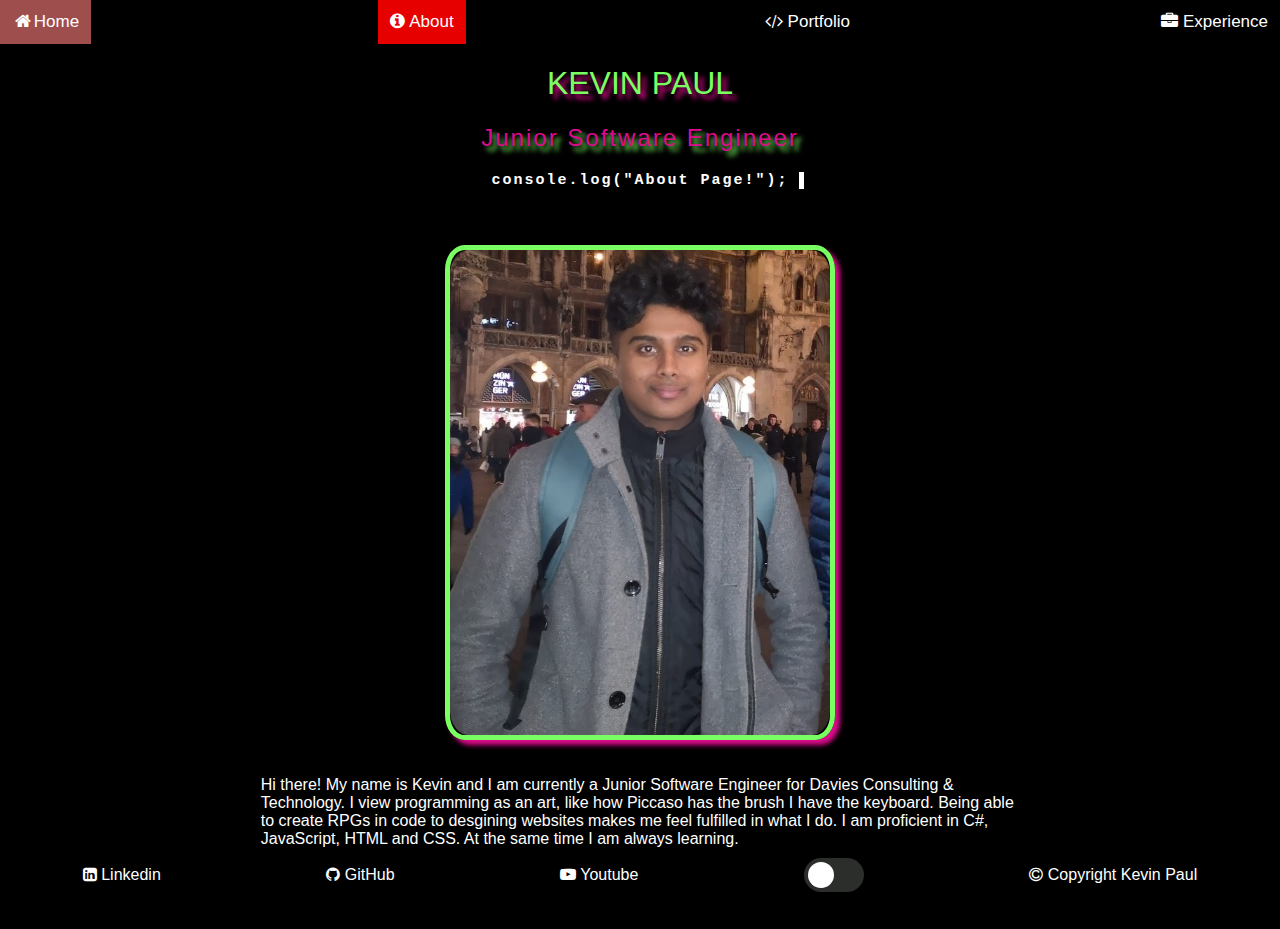
<file: About.html>
<!DOCTYPE html>
<html lang="en">
<head>
    <meta charset="UTF-8">
    <meta http-equiv="X-UA-Compatible" content="IE=edge">
    <meta name="viewport" content="width=device-width, initial-scale=1.0">
    <title>Document</title>
    
    <!--Important links to be added for styling-->
    <link rel="stylesheet" href="style.css">
    <link href="https://fonts.cdnfonts.com/css/mad-hacker" rel="stylesheet">
    <link href="https://fonts.cdnfonts.com/css/rubik-vinyl" rel="stylesheet">
    <link href="https://fonts.cdnfonts.com/css/cherrils" rel="stylesheet">
    <link href="https://fonts.cdnfonts.com/css/aoboshi-one" rel="stylesheet">
    <link href="https://fonts.cdnfonts.com/css/monalisa-serif" rel="stylesheet">         
    <link href="https://fonts.cdnfonts.com/css/kosugi-maru" rel="stylesheet">
                   
                               
            
    <!--Icons-->
    <link rel="stylesheet" href="https://cdnjs.cloudflare.com/ajax/libs/font-awesome/4.7.0/css/font-awesome.min.css">
    
</head>



<!--Meat & Bones the body of the html file-->
<body class="Home">
    <!--Navigation-->
    <nav>

        <div class="navbar">
            <a href="index.html"><i class="fa fa-fw fa-home"></i>Home</a>
            <a class="active" href="About.html"><i class="	fa fa-info-circle"></i> About</a>
            <a href="Portfolio.html"><i class="fa fa-code"></i> Portfolio</a>
            <a href="Experience.html"><i class="fa fa-briefcase"></i> Experience</a>
        </div>
    </nav>

    <br>
    <br>

    <div class="header">
        <!--Title-->
        <div>
            <h1 class="Title">KEVIN PAUL</h1>
            <h2 class="Sub">Junior Software Engineer</h2>
        </div>

        <!--Sub Heading-->
        <div class="container">
            <h4 class="text">console.log("About Page!");</h4>
        </div>
    </div>
    <br>
    <br>
    
        <div class="profileContainer">
            <img src="Assets/KevinProfile.jpg" alt="Profile Picture" class="image">
            <div class="overlay">
                <div class="Info">My favourite video game is FF7 Remake.</div>
            </div>
        </div>
        <br>
        <br>
        <div class="Info2">Hi there! My name is Kevin and I am currently a Junior Software Engineer for Davies Consulting & Technology.
            I view programming as an art, like how Piccaso has the brush I have the keyboard. Being able to create RPGs in code to desgining 
            websites makes me feel fulfilled in what I do. I am proficient in C#, JavaScript, HTML and CSS. At the same time I am always learning.
        <div>
    
    <br>
    <br>
    <!--Footers-->
    <footer>
        <div class="footer">
            <a href ="https://www.linkedin.com/in/kevin-paul-43b8b8263" target="_blank" rel="noopener noreferrer"></i><p><i class ="fa fa-linkedin-square"></i>  Linkedin</p></a>
            <a href ="https://github.com/CodeKaiKev" target="_blank" rel="noopener noreferrer"></i><p><i class ="fa fa-github"></i>  GitHub</p></a>
            <a href ="https://www.youtube.com/watch?v=dQw4w9WgXcQ&ab_channel=RickAstley" target="_blank" rel="noopener noreferrer"></i><p><i class ="fa fa-youtube-play"></i>  Youtube</p></a>
            <div class="theme-switch-wrapper">
                <label class="theme-switch" for="checkbox">
                    <input type="checkbox" id="checkbox" />
                    <div class="slider round"></div>
                </label> 
                <script>
                    const toggleSwitch = document.querySelector('.theme-switch input[type="checkbox"]');
                    const currentTheme = localStorage.getItem('theme');

                    if (currentTheme) {
                        document.documentElement.setAttribute('data-theme', currentTheme);
                    
                        if (currentTheme === 'dark') {
                            toggleSwitch.checked = true;
                        }
                    }

                    function switchTheme(e) {
                        if (e.target.checked) {
                            document.documentElement.setAttribute('data-theme', 'dark');
                            localStorage.setItem('theme', 'dark');
                        }
                        else {        document.documentElement.setAttribute('data-theme', 'light');
                            localStorage.setItem('theme', 'light');
                        }    
                    }

                    toggleSwitch.addEventListener('change', switchTheme, false);
                </script>
            </div>
            <p><i class ="fa fa-copyright"></i>  Copyright Kevin Paul</p>
        </div>
    </footer>
    
   
   
</body>
<br>
<br>

</html>
</file>
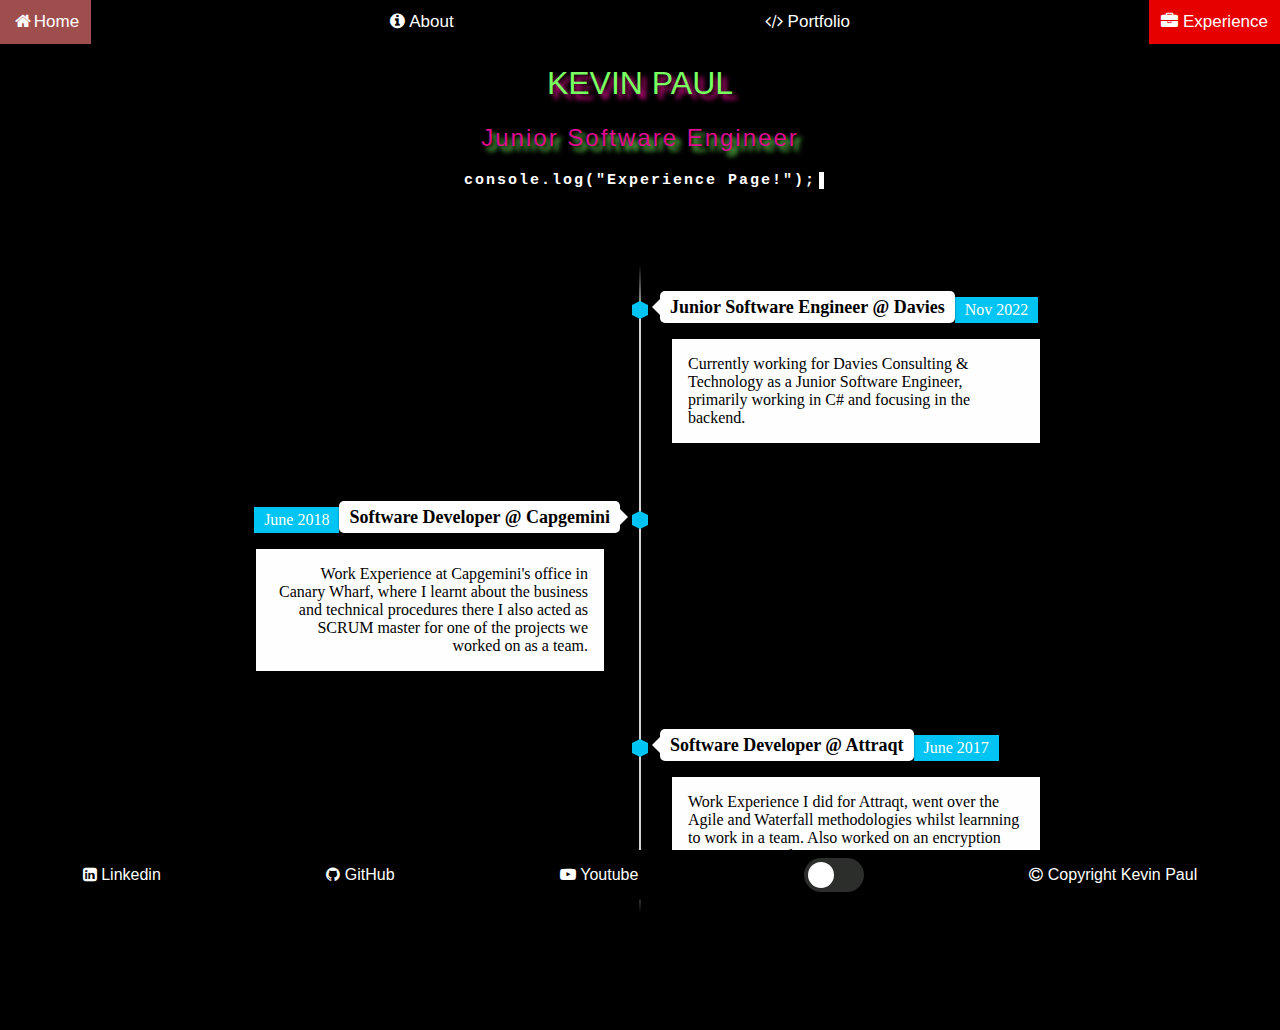
<file: Experience.html>
<!DOCTYPE html>
<html lang="en">
<head>
    <meta charset="UTF-8">
    <meta http-equiv="X-UA-Compatible" content="IE=edge">
    <meta name="viewport" content="width=device-width, initial-scale=1.0">
    <title>Document</title>
    
    <!--Important links to be added for styling-->
    <link rel="stylesheet" href="style.css">
    <link href="https://fonts.cdnfonts.com/css/mad-hacker" rel="stylesheet">
    <link href="https://fonts.cdnfonts.com/css/rubik-vinyl" rel="stylesheet">
    <link href="https://fonts.cdnfonts.com/css/cherrils" rel="stylesheet">
    <link href="https://fonts.cdnfonts.com/css/monalisa-serif" rel="stylesheet">   
    <link href="https://fonts.cdnfonts.com/css/kosugi-maru" rel="stylesheet">
                
                            
            
    <!--Icons-->
    <link rel="stylesheet" href="https://cdnjs.cloudflare.com/ajax/libs/font-awesome/4.7.0/css/font-awesome.min.css">
                
</head>



<!--Meat & Bones the body of the html file-->
<body class="Home">

   
        <!--Navigation-->
        <nav>

            <div class="navbar">
                <a href="index.html"><i class="fa fa-fw fa-home"></i>Home</a>
                <a  href="About.html"><i class="	fa fa-info-circle"></i> About</a>
                <a href="Portfolio.html"><i class="fa fa-code"></i> Portfolio</a>
                <a class="active" href="Experience.html"><i class="fa fa-briefcase"></i> Experience</a>
            </div>
        </nav>
    
        <br>
        <br>
    
        <div class="header">
            <!--Title-->
            <div>
                <h1 class="Title">KEVIN PAUL</h1>
                <h2 class="Sub">Junior Software Engineer</h2>
            </div>
    
            <!--Sub Heading-->
            <div class="container">
                <h4 class="text">console.log("Experience Page!");</h4>
            </div>
        </div>
    
    <br>
    <br>

    <ul class="timeline">
        <!-- Item 1 -->
        <li>
          <div class="direction-r">
            <div class="flag-wrapper">
              <span class="hexa"></span>
              <span class="flag">Junior Software Engineer @ Davies</span>
              <span class="time-wrapper"><span class="time">Nov 2022</span></span>
            </div>
            <div class="desc">Currently working for Davies Consulting & Technology as a Junior Software Engineer, primarily working in C# and focusing in the backend.</div>
          </div>
        </li>
      
        <!-- Item 2 -->
        <li>
          <div class="direction-l">
            <div class="flag-wrapper">
              <span class="hexa"></span>
              <span class="flag">Software Developer @ Capgemini</span>
              <span class="time-wrapper"><span class="time">June 2018</span></span>
            </div>
            <div class="desc">Work Experience at Capgemini's office in Canary Wharf, where I learnt about the business and technical procedures there
                I also acted as SCRUM master for one of the projects we worked on as a team.</div>
          </div>
        </li>
      
        <!-- Item 3 -->
        <li>
          <div class="direction-r">
            <div class="flag-wrapper">
              <span class="hexa"></span>
              <span class="flag">Software Developer @ Attraqt</span>
              <span class="time-wrapper"><span class="time">June 2017</span></span>
            </div>
            <div class="desc">Work Experience I did for Attraqt, went over the Agile and Waterfall methodologies whilst learnning to work in a team. Also worked on an encryption project in Visual Basic.</div>
          </div>
        </li>
      </ul>

      

    <br>
    <br>
    <br>
    <br>
    <br>
    <br>
    <!--Footers-->
    <footer>
        <div class="footer">
            <a href ="https://www.linkedin.com/in/kevin-paul-43b8b8263" target="_blank" rel="noopener noreferrer"></i><p><i class ="fa fa-linkedin-square"></i>  Linkedin</p></a>
            <a href ="https://github.com/CodeKaiKev" target="_blank" rel="noopener noreferrer"></i><p><i class ="fa fa-github"></i>  GitHub</p></a>
            <a href ="https://www.youtube.com/watch?v=dQw4w9WgXcQ&ab_channel=RickAstley" target="_blank" rel="noopener noreferrer"></i><p><i class ="fa fa-youtube-play"></i>  Youtube</p></a>
            <div class="theme-switch-wrapper">
                <label class="theme-switch" for="checkbox">
                    <input type="checkbox" id="checkbox" />
                    <div class="slider round"></div>
                </label> 
                <script>
                    const toggleSwitch = document.querySelector('.theme-switch input[type="checkbox"]');
                    const currentTheme = localStorage.getItem('theme');

                    if (currentTheme) {
                        document.documentElement.setAttribute('data-theme', currentTheme);
                    
                        if (currentTheme === 'dark') {
                            toggleSwitch.checked = true;
                        }
                    }

                    function switchTheme(e) {
                        if (e.target.checked) {
                            document.documentElement.setAttribute('data-theme', 'dark');
                            localStorage.setItem('theme', 'dark');
                        }
                        else {        document.documentElement.setAttribute('data-theme', 'light');
                            localStorage.setItem('theme', 'light');
                        }    
                    }

                    toggleSwitch.addEventListener('change', switchTheme, false);
                </script>
            </div>
            <p><i class ="fa fa-copyright"></i>  Copyright Kevin Paul</p>
        </div>
    </footer>
    
</body>
</html>
</file>
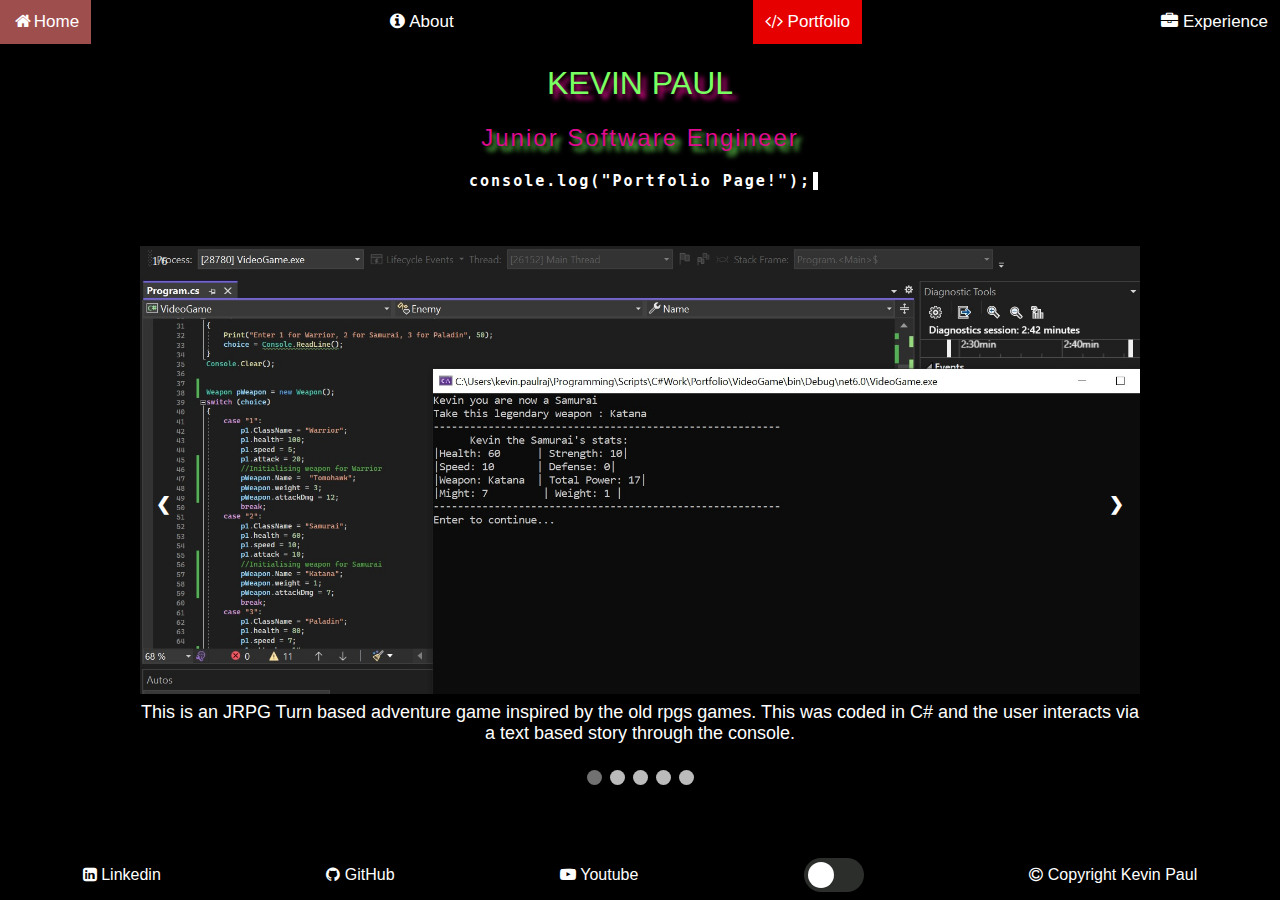
<file: Portfolio.html>
<!DOCTYPE html>
<html lang="en">
<head>
    <meta charset="UTF-8">
    <meta http-equiv="X-UA-Compatible" content="IE=edge">
    <meta name="viewport" content="width=device-width, initial-scale=1.0">
    <title>Document</title>
    
    <!--Important links to be added for styling-->
    <link rel="stylesheet" href="style.css">
    <link href="https://fonts.cdnfonts.com/css/mad-hacker" rel="stylesheet">
    <link href="https://fonts.cdnfonts.com/css/rubik-vinyl" rel="stylesheet">
    <link href="https://fonts.cdnfonts.com/css/cherrils" rel="stylesheet">
    <link href="https://fonts.cdnfonts.com/css/monalisa-serif" rel="stylesheet">   
    <link href="https://fonts.cdnfonts.com/css/kosugi-maru" rel="stylesheet">
    <link href="https://fonts.cdnfonts.com/css/g-gurun" rel="stylesheet">
                
                
                            
            
    <!--Icons-->
    <link rel="stylesheet" href="https://cdnjs.cloudflare.com/ajax/libs/font-awesome/4.7.0/css/font-awesome.min.css">
                
</head>



<!--Meat & Bones the body of the html file-->
<body class="Home">

   
        <!--Navigation-->
        <nav>

            <div class="navbar">
                <a href="index.html"><i class="fa fa-fw fa-home"></i>Home</a>
                <a  href="About.html"><i class="	fa fa-info-circle"></i> About</a>
                <a class="active" href="Portfolio.html"><i class="fa fa-code"></i> Portfolio</a>
                <a href="Experience.html"><i class="fa fa-briefcase"></i> Experience</a>
            </div>
        </nav>
    
        <br>
        <br>
    
        <div class="header">
            <!--Title-->
            <div>
                <h1 class="Title">KEVIN PAUL</h1>
                <h2 class="Sub">Junior Software Engineer</h2>
            </div>
    
            <!--Sub Heading-->
            <div class="container">
                <h4 class="text">console.log("Portfolio Page!");</h4>
            </div>
        </div>
    
    <br>
    <br>


    <!--Image Slideshow to display projects-->
    <div class ="slideshow-container">

        <!--RPG Text Game-->
        <div class="mySlides fade">
            <div class="numbertext">1/6</div>
            <img src="Assets/TextRPG.jpg" alt="Text RPG Game in C#" style="width:100%">
            <br>
            <br>
            <br>
            <br>
            <div class="caption">This is an JRPG Turn based adventure game inspired by the old rpgs games. This was coded
                in C# and the user interacts via a text based story through the console.
            </div>
        </div>

        <!--Gravity Ball Game-->
        <div class="mySlides fade" >
            <div class="numbertext">2/6</div>
            <img src="Assets/GravityBall.jpg" id="help" alt="Falling Ball game in JS,CSS HTML" style="width:50%;">
            <br>
            <br>
            <br>
            <br>
            <div class="caption">This is an simple indie game where the user controls a ball moving left or right as the platforms move up.
                The functionality was coded in JS with the front-end in HTML, CSS.
            </div>
        </div>

        <!--RPG Unity Game Game-->
        <div class="mySlides fade" >
            <div class="numbertext">3/6</div>
            <img src="Assets/WorkUnity.jpg" alt="RPG game coded in C# and Unity" style="width:70%" id="help">
            <br>
            <br>
            <br>
            <br>
            <div class="caption">Visual 2D RPG game with a fully moveable character and enemy slimes. Very proud of this project, this project
                is a kin to the olden Dragon Quest RPG games, this was made using the tools in Unity and C#.
            </div>
        </div>

        <!--Rock Paper Scissors-->
        <div class="mySlides fade">
            <div class="numbertext">4/6</div>
            <img src="Assets/RockPaper.jpg" alt="RPG game coded in C# and Unity" style="width:80%" id="help">
            <br>
            <br>
            <br>
            <br>
            <div class="caption">This is an app I created in Android Studio using Java, the purpose is meant to emulate the
                traditional rock paper scissors game, the app keeps a count of the score against the COM.
            </div>
        </div>

        <!--Greek God Gallery-->
        <div class="mySlides fade">
            <div class="numbertext">5/6</div>
            <img src="Assets/Greek.jpg" alt="RPG game coded in C# and Unity" style="width:100%">
            <br>
            <br>
            <br>
            <br>
            <div class="caption">JS HTML & CSS, wanted to create a Greek God gallery to allow people to buy copies with them and find out
                more information.
            </div>
        </div>

      

        <!--The Forward & Back buttons-->
        <a class = "prev" onclick="plusSlides(-1)">&#10094</a>
        <a class="next" onclick="plusSlides(1)">&#10095;</a>

    </div>
    <br>
    <!--The dots at the bottom-->
    <div style="text-align: center">
        <span class="dot" onclick="currentSlide(1)"></span>
        <span class="dot" onclick="currentSlide(2)"></span>
        <span class="dot" onclick="currentSlide(3)"></span>
        <span class="dot" onclick="currentSlide(4)"></span>
        <span class="dot" onclick="currentSlide(5)"></span>
    </div>

    <script>
        let slideIndex = 1;
        showSlides(slideIndex);
        
        function plusSlides(n) {
          showSlides(slideIndex += n);
        }
        
        function currentSlide(n) {
          showSlides(slideIndex = n);
        }
        
        function showSlides(n) {
          let i;
          let slides = document.getElementsByClassName("mySlides");
          let dots = document.getElementsByClassName("dot");
          if (n > slides.length) {slideIndex = 1}    
          if (n < 1) {slideIndex = slides.length}
          for (i = 0; i < slides.length; i++) {
            slides[i].style.display = "none";  
          }
          for (i = 0; i < dots.length; i++) {
            dots[i].className = dots[i].className.replace(" activeZ", "");
          }
          slides[slideIndex-1].style.display = "block";  
          dots[slideIndex-1].className += " activeZ";
        }
    </script>
   
    <br>
    <br>
    <br>
    <br>
   <!--Footers-->
   <footer>
    <div class="footer">
        <a href ="https://www.linkedin.com/in/kevin-paul-43b8b8263" target="_blank" rel="noopener noreferrer"></i><p><i class ="fa fa-linkedin-square"></i>  Linkedin</p></a>
        <a href ="https://github.com/CodeKaiKev" target="_blank" rel="noopener noreferrer"></i><p><i class ="fa fa-github"></i>  GitHub</p></a>
        <a href ="https://www.youtube.com/watch?v=dQw4w9WgXcQ&ab_channel=RickAstley" target="_blank" rel="noopener noreferrer"></i><p><i class ="fa fa-youtube-play"></i>  Youtube</p></a>
        <div class="theme-switch-wrapper">
            <label class="theme-switch" for="checkbox">
                <input type="checkbox" id="checkbox" />
                <div class="slider round"></div>
            </label> 
            <script>
                const toggleSwitch = document.querySelector('.theme-switch input[type="checkbox"]');
                const currentTheme = localStorage.getItem('theme');

                if (currentTheme) {
                    document.documentElement.setAttribute('data-theme', currentTheme);
                
                    if (currentTheme === 'dark') {
                        toggleSwitch.checked = true;
                    }
                }

                function switchTheme(e) {
                    if (e.target.checked) {
                        document.documentElement.setAttribute('data-theme', 'dark');
                        localStorage.setItem('theme', 'dark');
                    }
                    else {        document.documentElement.setAttribute('data-theme', 'light');
                        localStorage.setItem('theme', 'light');
                    }    
                }

                toggleSwitch.addEventListener('change', switchTheme, false);
            </script>
        </div>
        <p><i class ="fa fa-copyright"></i>  Copyright Kevin Paul</p>
    </div>
</footer>
</body>
</html>
</file>
<file: style.css>
/* Mad Hacker Font */
@import url('https://fonts.cdnfonts.com/css/mad-hacker');

/* Rubik Font */
@import url('https://fonts.cdnfonts.com/css/rubik-vinyl');

/* Cherrils Font */
@import url('https://fonts.cdnfonts.com/css/cherrils');

/* Smooth Gracier Font */
@import url('https://fonts.cdnfonts.com/css/aoboshi-one');

/*Monalisa*/
@import url('https://fonts.cdnfonts.com/css/monalisa-serif');         

/*Kosugi*/
@import url('https://fonts.cdnfonts.com/css/kosugi-maru');

/*Gurum*/
@import url('https://fonts.cdnfonts.com/css/g-gurun');
                                                
/**CSS Variables */

:root {
    --bg-color: black;
    --font-color: white;
}

[data-theme="dark"] {
    --bg-color: rgba(247, 173, 218, 0.759);
    --font-color: rgb(0, 0, 0);
}
h1.Title {
    
    color: #79ff61;
    
    font-weight: 1;
    font-family: 'Rubik Vinyl', sans-serif;
    text-shadow: 5px 5px 5px  rgb(222, 10, 141);
    text-align: center;
}
h2.Sub {
    color:  rgb(222, 10, 141);
    font-weight: 10;
    letter-spacing: 2px;
    font-family: 'Cherrils', sans-serif;
    text-shadow: 5px 5px 5px #79ff61;
    text-align: center;
}

.container {text-align: center;}

h4.text{
   
    color: var(--font-color);
    letter-spacing: 2px;
    font-size: 15px;
    font-family: monospace;
    border-right: 5px solid;
    width: 100%;
    white-space: nowrap;
    overflow: hidden;
    animation: 
        typing 4s steps(60),
        cursor .4s step-end infinite alternate;
    
}

.hexa{
  border: 0px;
  float: left;
  text-align: center;
  height: 35px;
  width: 60px;
  font-size: 22px;
  background: #f0f0f0;
  color: #3c3c3c;
  position: relative;
  margin-top: 15px;
}

.hexa:before{
  content: ""; 
  position: absolute; 
  left: 0; 
  width: 0; 
  height: 0;
  border-bottom: 15px solid #f0f0f0;
  border-left: 30px solid transparent;
  border-right: 30px solid transparent;
  top: -15px;
}

.hexa:after{
  content: ""; 
  position: absolute; 
  left: 0; 
  width: 0; 
  height: 0;
  border-left: 30px solid transparent;
  border-right: 30px solid transparent;
  border-top: 15px solid #f0f0f0;
  bottom: -15px;
}

.timeline {
  position: relative;
  padding: 0;
  width: 100%;
  margin-top: 20px;
  list-style-type: none;
}

.timeline:before {
  position: absolute;
  left: 50%;
  top: 0;
  content: ' ';
  display: block;
  width: 2px;
  height: 100%;
  margin-left: -1px;
  background: rgb(213,213,213);
  background: -moz-linear-gradient(top, rgba(213,213,213,0) 0%, rgb(213,213,213) 8%, rgb(213,213,213) 92%, rgba(213,213,213,0) 100%);
  background: -webkit-gradient(linear, left top, left bottom, color-stop(0%,rgba(30,87,153,1)), color-stop(100%,rgba(125,185,232,1)));
  background: -webkit-linear-gradient(top, rgba(213,213,213,0) 0%, rgb(213,213,213) 8%, rgb(213,213,213) 92%, rgba(213,213,213,0) 100%);
  background: -o-linear-gradient(top, rgba(213,213,213,0) 0%, rgb(213,213,213) 8%, rgb(213,213,213) 92%, rgba(213,213,213,0) 100%);
  background: -ms-linear-gradient(top, rgba(213,213,213,0) 0%, rgb(213,213,213) 8%, rgb(213,213,213) 92%, rgba(213,213,213,0) 100%);
  background: linear-gradient(to bottom, rgba(213,213,213,0) 0%, rgb(213,213,213) 8%, rgb(213,213,213) 92%, rgba(213,213,213,0) 100%);
  z-index: 5;
}

.timeline li {
  padding: 2em 0;
}

.timeline .hexa{
  width: 16px;
  height: 10px;
  position: absolute;
  background: #00c4f3;
  z-index: 5;
  left: 0;
  right: 0;
  margin-left:auto;
  margin-right:auto;
  top: -30px;
  margin-top: 0;
}

.timeline .hexa:before {
  border-bottom: 4px solid #00c4f3;
  border-left-width: 8px;
  border-right-width: 8px;
  top: -4px;
}

.timeline .hexa:after {
  border-left-width: 8px;
  border-right-width: 8px;
  border-top: 4px solid #00c4f3;
  bottom: -4px;
}

.direction-l,
.direction-r {
  float: none;
  width: 100%;
  text-align: center;
}

.flag-wrapper {
  text-align: center;
  position: relative;
}

.flag {
  position: relative;
  display: inline;
  background: rgb(255,255,255);
  color: black;
  font-weight: 600;
  z-index: 15;
  padding: 6px 10px;
  text-align: left;
  border-radius: 5px;
}

.direction-l .flag:after,
.direction-r .flag:after {
  content: "";
  position: absolute;
  left: 50%;
  top: -15px;
  height: 0;
  width: 0;
  margin-left: -8px;
  border: solid transparent;
  border-bottom-color: rgb(255,255,255);
  border-width: 8px;
  pointer-events: none;
}

.direction-l .flag {
  -webkit-box-shadow: -1px 1px 1px rgba(0,0,0,0.15), 0 0 1px rgba(0,0,0,0.15);
  -moz-box-shadow: -1px 1px 1px rgba(0,0,0,0.15), 0 0 1px rgba(0,0,0,0.15);
  box-shadow: -1px 1px 1px rgba(0,0,0,0.15), 0 0 1px rgba(0,0,0,0.15);
}

.direction-r .flag {
  -webkit-box-shadow: 1px 1px 1px rgba(0,0,0,0.15), 0 0 1px rgba(0,0,0,0.15);
  -moz-box-shadow: 1px 1px 1px rgba(0,0,0,0.15), 0 0 1px rgba(0,0,0,0.15);
  box-shadow: 1px 1px 1px rgba(0,0,0,0.15), 0 0 1px rgba(0,0,0,0.15);
}

.time-wrapper {
  display: block;
  position: relative;
  margin: 4px 0 0 0;
  z-index: 14;
  line-height: 1em;
  vertical-align: middle;
  color: #fff;
}

.direction-l .time-wrapper {
  float: none;
}

.direction-r .time-wrapper {
  float: none;
}

.time {
  background: #00c4f3;
  display: inline-block;
  padding: 8px;
}

.desc {
  position: relative;
  margin: 1em 0 0 0;
  padding: 1em;
  color: black;
  background: rgb(254,254,254);
  -webkit-box-shadow: 0 0 1px rgba(0,0,0,0.20);
  -moz-box-shadow: 0 0 1px rgba(0,0,0,0.20);
  box-shadow: 0 0 1px rgba(0,0,0,0.20);
  z-index: 15;
}

.direction-l .desc,
.direction-r .desc {
  position: relative;
  margin: 1em 1em 0 1em;
  padding: 1em;
  z-index: 15;
}

@media(min-width: 768px){
  .timeline {
    width: 660px;
    margin: 0 auto;
    margin-top: 20px;
  }

  .timeline li:after {
    content: "";
    display: block;
    height: 0;
    clear: both;
    visibility: hidden;
  }
  
  .timeline .hexa {
    left: -28px;
    right: auto;
    top: 8px;
  }

  .timeline .direction-l .hexa {
    left: auto;
    right: -28px;
  }

  .direction-l {
    position: relative;
    width: 310px;
    float: left;
    text-align: right;
  }

  .direction-r {
    position: relative;
    width: 310px;
    float: right;
    text-align: left;
  }

  .flag-wrapper {
    display: inline-block;
  }
  
  .flag {
    font-size: 18px;
  }

  .direction-l .flag:after {
    left: auto;
    right: -16px;
    top: 50%;
    margin-top: -8px;
    border: solid transparent;
    border-left-color: rgb(254,254,254);
    border-width: 8px;
  }

  .direction-r .flag:after {
    top: 50%;
    margin-top: -8px;
    border: solid transparent;
    border-right-color: rgb(254,254,254);
    border-width: 8px;
    left: -8px;
  }

  .time-wrapper {
    display: inline;
    vertical-align: middle;
    margin: 0;
  }

  .direction-l .time-wrapper {
    float: left;
  }

  .direction-r .time-wrapper {
    float: right;
  }

  .time {
    padding: 5px 10px;
  }

  .direction-r .desc {
    margin: 1em 0 0 0.75em;
  }
}

@media(min-width: 992px){
  .timeline {
    width: 800px;
    margin: 0 auto;
    margin-top: 20px;
  }

  .direction-l {
    position: relative;
    width: 380px;
    float: left;
    text-align: right;
  }

  .direction-r {
    position: relative;
    width: 380px;
    float: right;
    text-align: left;
  }
}


/* To get the cursor moving */
@keyframes cursor {
    50% { border-color: transparent }
}
@keyframes typing {
    from { width: 0}
}
body {
    background-color: var(--bg-color);
    color: var(--font-color);
    display: flex;
    flex-direction: column;
    align-items: center;
}


p {
    color: white;
    font-family: 'Cherrils', sans-serif;
                                                
}
nav {
     display: flex;
     justify-content: space-around;
     
     
}
/* Style the navigation bar */
.navbar {
    display: flex;
    justify-content: space-between;
    width: 100%;
    background-color: rgb(0, 0, 0);
    overflow: auto;
    position: fixed;
    top: 0;
    z-index: 100;
   
    
  }
  
  /* Navbar links */
  .navbar a {
    float: left;
    text-align: center;
    padding: 12px;
    color: white;
    font-family: 'Kosugi Maru', sans-serif;                          
    text-decoration: none;
    font-size: 17px;
    
  }
  
  /* Navbar links on mouse-over */
  .navbar a:hover {
    background-color: rgb(159, 78, 78); 
  }
  
  /* Current/active navbar link */
  .active {
    background-color: #e60000;
  }

  .baller {
    width: 40%; height: auto;  position: relative;
  }
  
  /*Sorting out the navigation bar with media queries */
  @media screen and (max-width: 450px) {
    .navbar {
        display: block;
    }
    .navbar  a{
      float: none;
      display: block;
    }
    .profileContainer {
        width: 100%;
    }
    .Info2 { 
        width: 100%;
    }
    .header {
        margin-top: 50%;
    }
    .baller {

        
        width: 80%;
        
    }
    .caption {
        margin-top: 50%;
    }
    
  }
 
  

  /*Overlay image for the about page */

  .profileContainer {
    margin: auto;
    position: relative;;
    width: 40%;
    margin-left: auto;
    margin-right: auto;
    border-radius: 5%;
    border: 5px solid #79ff61;
    box-shadow: 5px 5px 5px rgb(222, 10, 141);
  }

  .image {
    display: block;
    width: 100%;
    height: auto;
    border-radius: 5%;
    
  }

  .overlay {
    position: absolute;
    bottom: 0;
    left: 0;
    right:0;
    background-color:red;
    overflow: hidden;
    width: 100%;
    height: 0;
    transition: .5s ease;
    border-radius: 5%;
    opacity: 0.5;
  }

  .profileContainer:hover .overlay {
    height: 100%;
    border-radius: 5%;
  }

  .Info {
    color: white;
    text-align: center;
    margin-top: 20%;
    font-family: 'Aoboshi One', sans-serif;
  }

  .Info2 {
    color: var(--font-color);

    font-family: 'Monalisa Serif', sans-serif;
                                                
                                                
    overflow-wrap: break-word;
    width: 80%;
    margin: auto;
    text-decoration: double;
    text-align: left;
  }

 

  @media screen and (min-width: 750px) {
    .profileContainer {
      width: 30%;
    }
    .Info2 { 
        width: 60%;
        margin: auto;
    }
    .navbar { 
        display: flex;
        justify-content: space-between;
    }
  }
 

  /****Footer****/

  .footer {
    display: flex;
    flex-direction: row;
    justify-content: center;
    justify-content: space-around;
    position: fixed;
    bottom: 0;
    left: 0;
    width: 100%;
    background-color: black;
    color: black;
    text-align: center;
    z-index: 30;
  }
  #help {
    display: flex;
    justify-content: center;
    width: 50%;
    margin-left: auto;
    margin-right: auto;
  }

  .footer a { 
    text-decoration:  none; 
    
  }

  .footer a:hover p{
    background-color: white;
    color: black;
  }

  /**Portfolio CSS Styling **/
  .slideshow-container {
    max-width: 1000px;
    position: relative;
    margin: auto;
  }

  /**Hides the images by default**/
  .mySlides {
    display: none;
  }

  .prev , .next {
    cursor: pointer;
    position: absolute;
    top: 50%;
    width: auto;
    margin-top: -22px;
    padding: 16px;
    color: white;
    font-weight: bold;
    font-size: 18px;
    transition: 0.6s ease;
    border-radius: 0 3px 3px 0;
    user-select: none;
  }

  .next {
    right: 0;
    border-radius: 3px 0 0 3px;
  }

  .caption {
    color: var(--font-color);
    background-color: var(--bg-color);
    font-size: 18px;

    position: absolute;
    font-family: 'g Gurun', sans-serif;                                        
    bottom: 8px;
    width: 100%;
    text-align: center;
  }

  .numbertext {
    color: #f2f2f2;
    font-size: 12px;
    padding: 8px 12px;
    position: absolute;
    top: 0;
  }

  .dot {
    cursor: pointer;
    height: 15px;
    width: 15px;
    margin: 0 2px;
    background-color: #bbb;
    border-radius: 50%;
    display: inline-block;
    transition: background-color 0.6s ease;
  }

  .activeZ, .dot:hover {
    background-color: #717171;
  }

  .fade {
    animation-name: fade;
    animation-duration: 1.5s;
  }
  
  @keyframes fade {
    from {opacity: .4}
    to {opacity: 1}
  }

  .prev:hover, .next:hover {
    background-color: rgba(0,0,0,0.8);
  }

  
  /* Responsive layout - makes a two column-layout instead of four columns */
  @media screen and (max-width: 800px) {
    .column {
      flex: 50%;
      max-width: 50%;
    }
  }
  
  /* Responsive layout - makes the two columns stack on top of each other instead of next to each other */
  @media screen and (max-width: 600px) {
    .column {
      flex: 100%;
      max-width: 100%;
    }
  }
  /*slider switch css */
.theme-switch-wrapper {
    display: flex;
    align-items: center;
    
  
  }
  .theme-switch {
    display: inline-block;
    height: 34px;
    position: relative;
    width: 60px;
  }
  
  .theme-switch input {
    display:none;
  }
  
  .slider {
    background-color: rgb(44, 46, 44);
    bottom: 0;
    cursor: pointer;
    left: 0;
    position: absolute;
    right: 0;
    top: 0;
    transition: .4s;
  }
  
  .slider:before {
    background-color: rgb(255, 255, 255);
    bottom: 4px;
    content: "";
    height: 26px;
    left: 4px;
    position: absolute;
    transition: .4s;
    width: 26px;
  }
  
  input:checked + .slider {
    background-color: rgba(247, 173, 218, 0.759);;
  }
  
  input:checked + .slider:before {
    transform: translateX(26px);
  }
  
  .slider.round {
    border-radius: 34px;
  }
  
  .slider.round:before {
    border-radius: 50%;
  }
</file>
